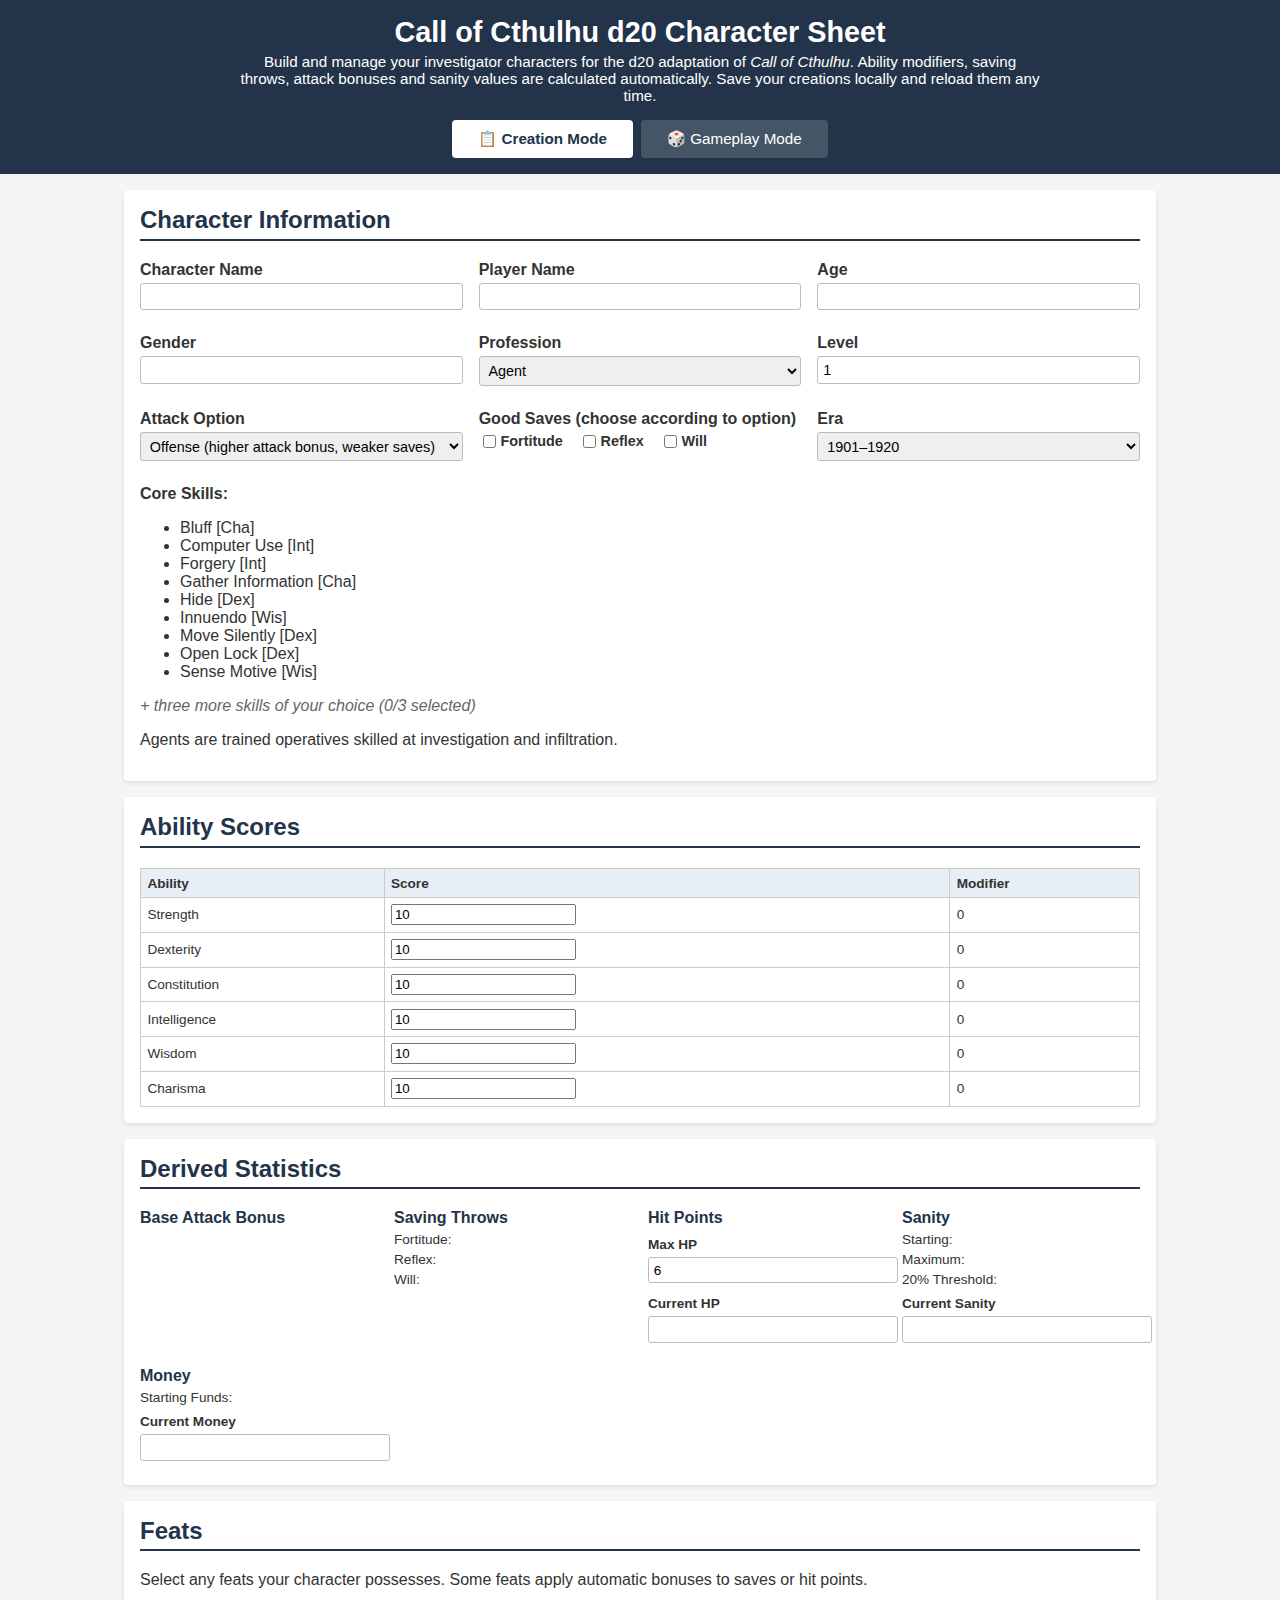
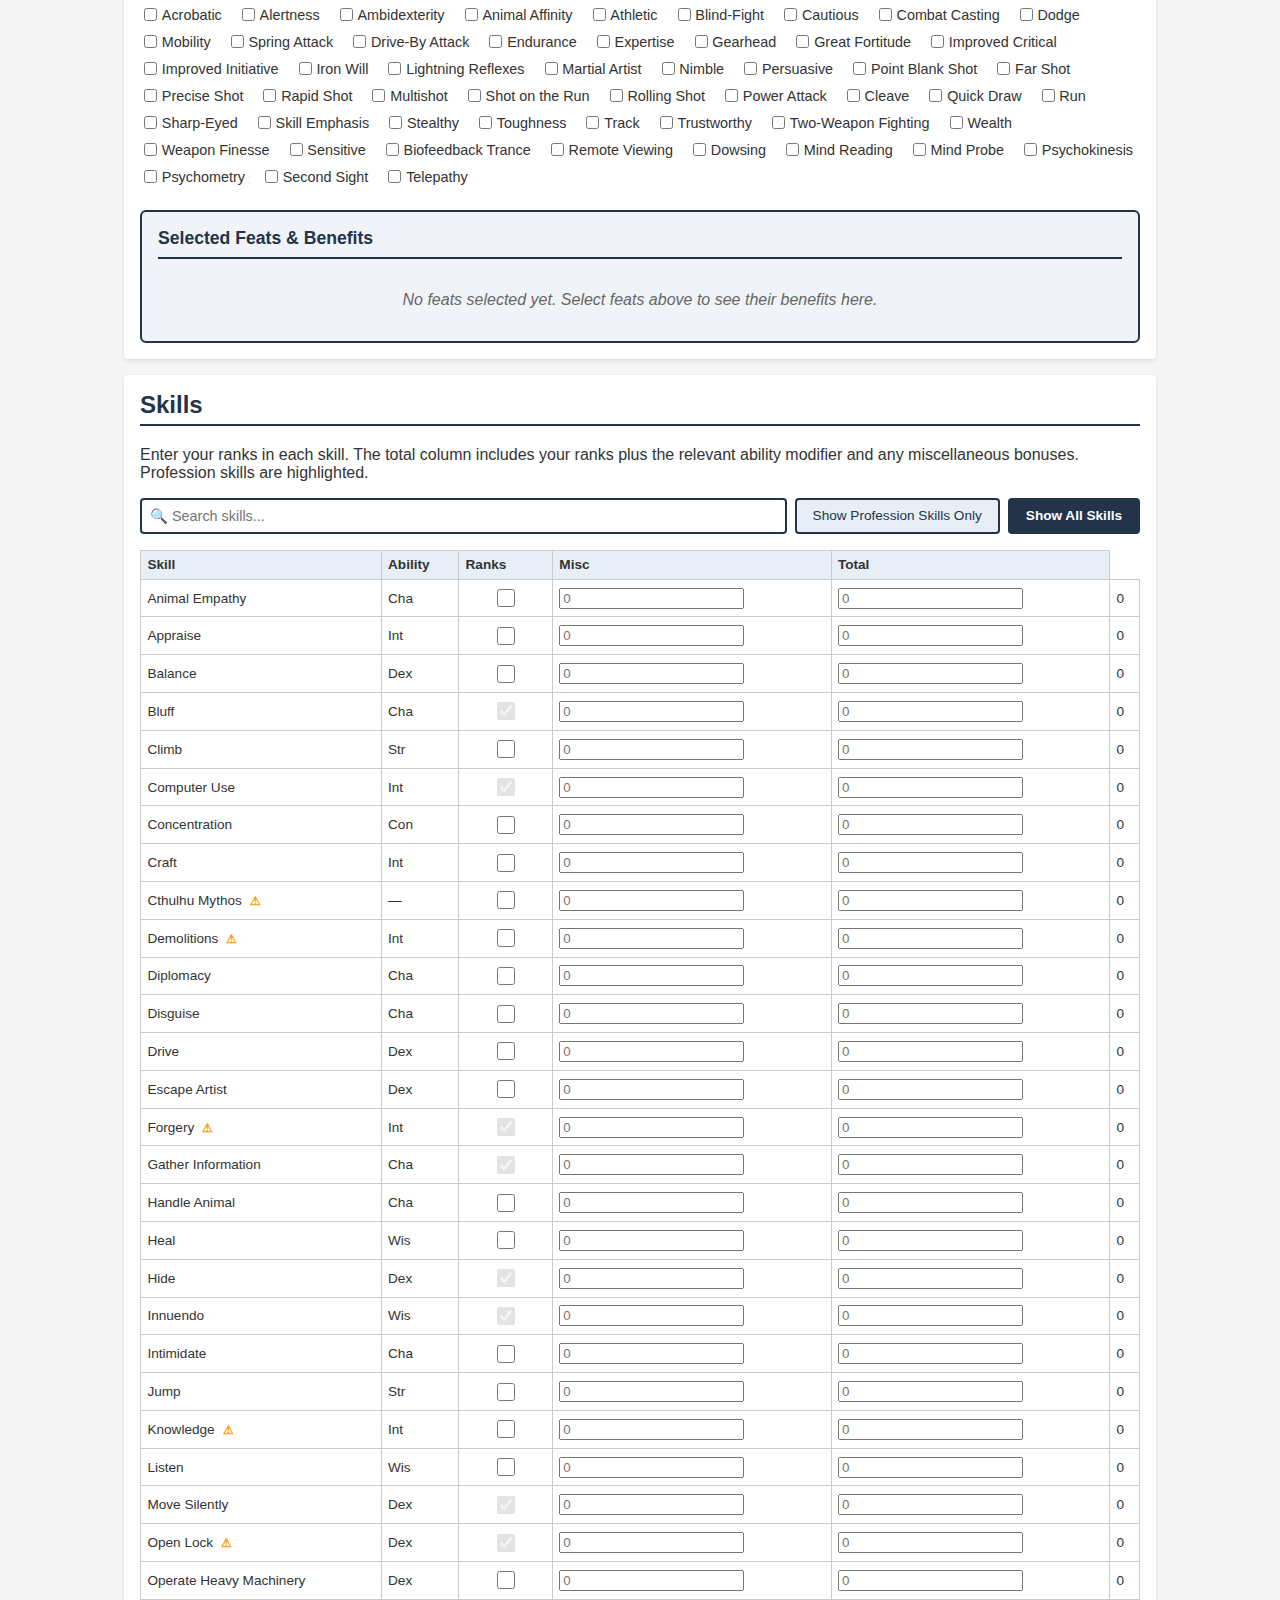
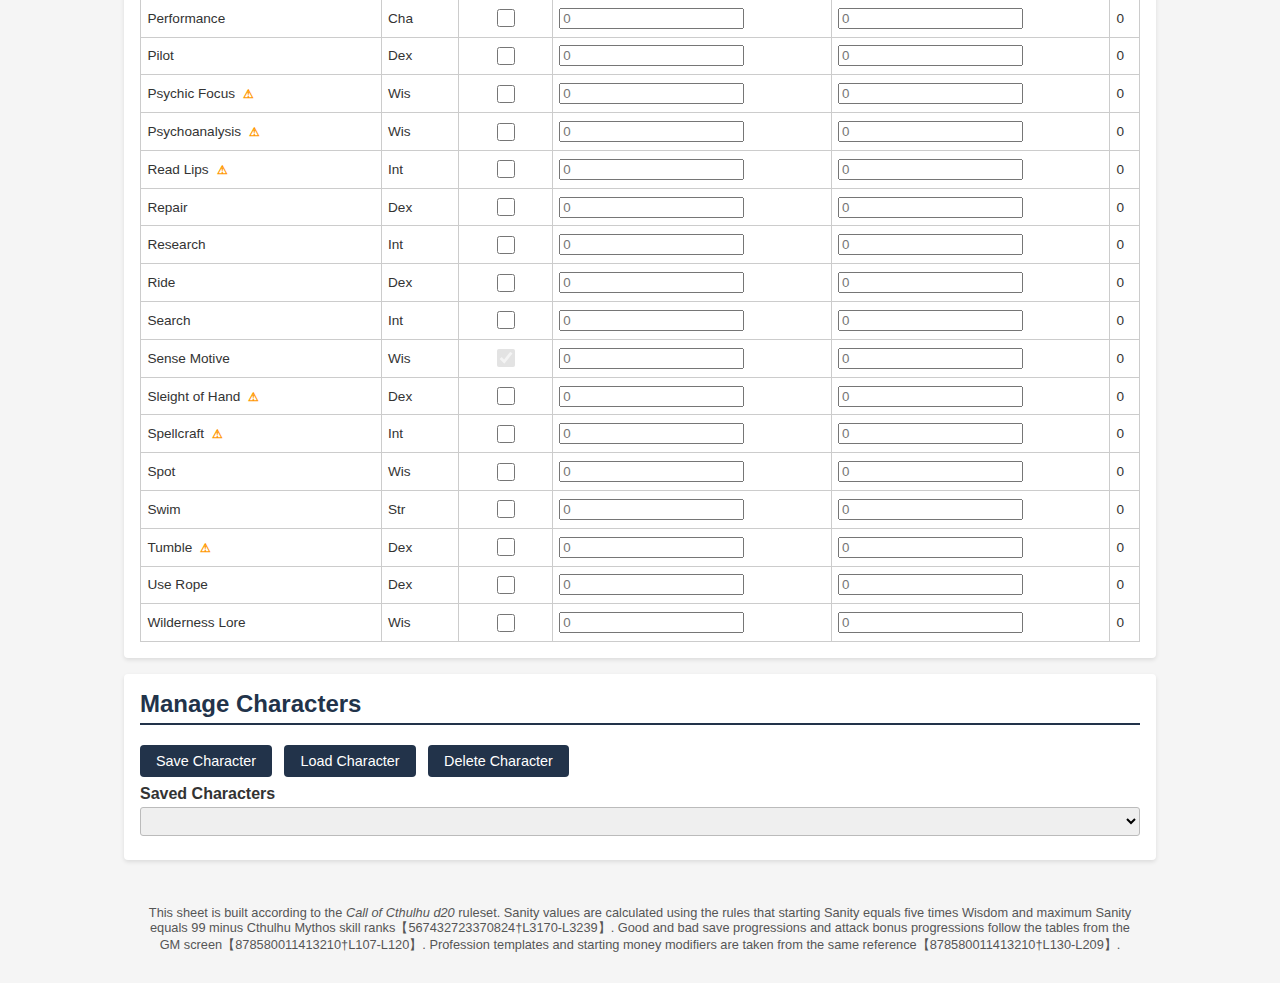
<file: index.html>
<!DOCTYPE html>
<html lang="en">
  <head>
    <meta charset="UTF-8" />
    <meta name="viewport" content="width=device-width, initial-scale=1.0" />
    <title>Call of Cthulhu d20 Character Sheet</title>
    <!-- Link the stylesheet -->
    <link rel="stylesheet" href="style.css" />
  </head>
  <body>
    <header>
      <h1>Call of Cthulhu d20 Character Sheet</h1>
      <p class="subtitle">
        Build and manage your investigator characters for the d20 adaptation of
        <em>Call of Cthulhu</em>. Ability modifiers, saving throws, attack
        bonuses and sanity values are calculated automatically. Save your
        creations locally and reload them any time.
      </p>
      <div class="mode-toggle">
        <button id="creationModeBtn" class="mode-btn active">📋 Creation Mode</button>
        <button id="gameplayModeBtn" class="mode-btn">🎲 Gameplay Mode</button>
      </div>
    </header>

    <!-- Game Session Panel (Gameplay Mode Only) -->
    <section class="section gameplay-only" id="game-session-panel">
      <h2>🎲 Game Session</h2>
      <div class="session-grid">
        <div class="vitals-group">
          <h3>Hit Points</h3>
          <div class="vital-display">
            <div class="vital-numbers">
              <span class="vital-current" id="displayCurrentHP">0</span>
              <span class="vital-separator">/</span>
              <span class="vital-max" id="displayMaxHP">0</span>
            </div>
            <div class="vital-bar-container">
              <div class="vital-bar" id="hpBar"></div>
            </div>
            <div class="vital-percentage" id="hpPercentage">100%</div>
          </div>
          <div class="quick-modify">
            <label>Take Damage:</label>
            <input type="number" id="damageAmount" min="0" value="0" />
            <button id="applyDamageBtn" class="quick-btn">Apply</button>
            <button id="healBtn" class="quick-btn heal">Heal</button>
          </div>
        </div>

        <div class="vitals-group">
          <h3>Sanity</h3>
          <div class="vital-display">
            <div class="vital-numbers">
              <span class="vital-current" id="displayCurrentSanity">0</span>
              <span class="vital-separator">/</span>
              <span class="vital-max" id="displayMaxSanity">0</span>
            </div>
            <div class="vital-bar-container">
              <div class="vital-bar sanity" id="sanityBar"></div>
            </div>
            <div class="vital-percentage" id="sanityPercentage">100%</div>
          </div>
          <div class="sanity-threshold" id="sanityThresholdDisplay">
            20% Threshold: <span id="displaySanity20">0</span>
          </div>
          <div class="quick-modify">
            <label>Sanity Loss:</label>
            <input type="number" id="sanityLossAmount" min="0" value="0" />
            <button id="applySanityLossBtn" class="quick-btn">Apply</button>
            <button id="restoreSanityBtn" class="quick-btn heal">Restore</button>
          </div>
        </div>

        <div class="combat-stats-group">
          <h3>Combat Stats</h3>
          <div class="stat-line">
            <span class="stat-label">Base Attack:</span>
            <span class="stat-value" id="displayBaseAttack">+0</span>
          </div>
          <div class="stat-line">
            <span class="stat-label">Attack (Melee):</span>
            <span class="stat-value" id="displayMeleeAttack">+0</span>
            <span class="stat-detail">(BAB + STR)</span>
          </div>
          <div class="stat-line">
            <span class="stat-label">Attack (Ranged):</span>
            <span class="stat-value" id="displayRangedAttack">+0</span>
            <span class="stat-detail">(BAB + DEX)</span>
          </div>
          <div class="saves-display">
            <div class="save-item">
              <span class="save-label">Fort:</span>
              <span class="save-value" id="displayFortSave">+0</span>
            </div>
            <div class="save-item">
              <span class="save-label">Ref:</span>
              <span class="save-value" id="displayRefSave">+0</span>
            </div>
            <div class="save-item">
              <span class="save-label">Will:</span>
              <span class="save-value" id="displayWillSave">+0</span>
            </div>
          </div>
        </div>
      </div>

      <!-- Session Notes -->
      <div class="session-notes">
        <h3>Session Notes</h3>
        <textarea id="sessionNotes" placeholder="Track clues, NPCs, important events..."></textarea>
      </div>
    </section>

    <!-- Character Info -->
    <section class="section" id="character-info">
      <h2>Character Information</h2>
      <div class="grid two-col">
        <div class="form-group">
          <label for="charName">Character Name</label>
          <input type="text" id="charName" />
        </div>
        <div class="form-group">
          <label for="playerName">Player Name</label>
          <input type="text" id="playerName" />
        </div>
        <div class="form-group">
          <label for="age">Age</label>
          <input type="number" id="age" min="0" />
        </div>
        <div class="form-group">
          <label for="gender">Gender</label>
          <input type="text" id="gender" />
        </div>
        <div class="form-group">
          <label for="profession">Profession</label>
          <select id="profession"></select>
        </div>
        <div class="form-group">
          <label for="level">Level</label>
          <input type="number" id="level" min="1" max="20" value="1" />
        </div>
        <div class="form-group">
          <label for="attackOption">Attack Option</label>
          <select id="attackOption">
            <option value="offense">Offense (higher attack bonus, weaker saves)</option>
            <option value="defense">Defense (stronger saves, lower attack bonus)</option>
          </select>
        </div>
        <div class="form-group" id="goodSavesContainer">
          <label>Good Saves (choose according to option)</label>
          <div class="checkbox-group">
            <label><input type="checkbox" id="goodFort" /> Fortitude</label>
            <label><input type="checkbox" id="goodRef" /> Reflex</label>
            <label><input type="checkbox" id="goodWill" /> Will</label>
          </div>
        </div>
        <div class="form-group">
          <label for="era">Era</label>
          <select id="era">
            <option value="1901-1920">1901–1920</option>
            <option value="1921-1940">1921–1940</option>
            <option value="1941-1960">1941–1960</option>
            <option value="1961-1980">1961–1980</option>
            <option value="1981+">1981+</option>
          </select>
        </div>
      </div>
      <!-- Profession description placeholder -->
      <div id="profession-info" class="profession-info"></div>
    </section>

    <!-- Abilities -->
    <section class="section" id="abilities-section">
      <h2>Ability Scores</h2>
      <table class="abilities-table">
        <thead>
          <tr>
            <th>Ability</th>
            <th>Score</th>
            <th>Modifier</th>
          </tr>
        </thead>
        <tbody id="abilitiesBody">
          <!-- Will be populated via script -->
        </tbody>
      </table>
    </section>

    <!-- Derived Statistics -->
    <section class="section" id="derived-section">
      <h2>Derived Statistics</h2>
      <div class="grid three-col">
        <div class="derived-group">
          <h3>Base Attack Bonus</h3>
          <p id="baseAttack"></p>
        </div>
        <div class="derived-group">
          <h3>Saving Throws</h3>
          <p>Fortitude: <span id="fortSave"></span></p>
          <p>Reflex: <span id="refSave"></span></p>
          <p>Will: <span id="willSave"></span></p>
        </div>
        <div class="derived-group">
          <h3>Hit Points</h3>
          <div class="form-group small">
            <label for="hitPoints">Max HP</label>
            <input type="number" id="hitPoints" min="0" value="6" />
          </div>
          <div class="form-group small">
            <label for="currentHP">Current HP</label>
            <input type="number" id="currentHP" min="0" />
          </div>
          <p class="hp-bonus" id="hpBonusNote"></p>
        </div>
        <div class="derived-group">
          <h3>Sanity</h3>
          <p>Starting: <span id="sanityStarting"></span></p>
          <p>Maximum: <span id="sanityMax"></span></p>
          <p>20% Threshold: <span id="sanity20"></span></p>
          <div class="form-group small">
            <label for="currentSanity">Current Sanity</label>
            <input type="number" id="currentSanity" min="0" />
          </div>
        </div>
        <div class="derived-group">
          <h3>Money</h3>
          <p>Starting Funds: <span id="startingMoney"></span></p>
          <div class="form-group small">
            <label for="currentMoney">Current Money</label>
            <input type="number" id="currentMoney" min="0" />
          </div>
        </div>
      </div>
    </section>

    <!-- Feats -->
    <section class="section" id="feats-section">
      <h2>Feats</h2>
      <p>Select any feats your character possesses. Some feats apply
        automatic bonuses to saves or hit points.</p>
      <div class="checkbox-group" id="featsContainer">
        <!-- Feat checkboxes populated by script -->
      </div>

      <!-- Selected Feats Summary -->
      <div id="selectedFeatsSummary" class="selected-feats-summary">
        <h3>Selected Feats & Benefits</h3>
        <div id="selectedFeatsList" class="selected-feats-list">
          <p class="no-feats-message">No feats selected yet. Select feats above to see their benefits here.</p>
        </div>
      </div>
    </section>

    <!-- Skills -->
    <section class="section" id="skills-section">
      <h2>Skills</h2>
      <p>Enter your ranks in each skill. The total column includes your
        ranks plus the relevant ability modifier and any miscellaneous
        bonuses. Profession skills are highlighted.</p>
      <div class="skills-controls">
        <input type="text" id="skillSearch" placeholder="🔍 Search skills..." />
        <button id="showProfessionSkillsBtn" class="filter-btn">Show Profession Skills Only</button>
        <button id="showAllSkillsBtn" class="filter-btn active">Show All Skills</button>
      </div>
      <table class="skills-table">
        <thead>
          <tr>
            <th>Skill</th>
            <th>Ability</th>
            <th>Ranks</th>
            <th>Misc</th>
            <th>Total</th>
          </tr>
        </thead>
        <tbody id="skillsBody">
          <!-- Populated via script -->
        </tbody>
      </table>
    </section>

    <!-- Save/Load Buttons -->
    <section class="section" id="storage-section">
      <h2>Manage Characters</h2>
      <div class="button-group">
        <button id="saveButton">Save Character</button>
        <button id="loadButton">Load Character</button>
        <button id="deleteButton">Delete Character</button>
      </div>
      <div class="form-group">
        <label for="characterSelect">Saved Characters</label>
        <select id="characterSelect"></select>
      </div>
    </section>

    <footer>
      <p>
        This sheet is built according to the
        <em>Call of Cthulhu d20</em> ruleset. Sanity values are calculated
        using the rules that starting Sanity equals five times Wisdom and
        maximum Sanity equals 99 minus Cthulhu Mythos skill ranks【567432723370824†L3170-L3239】.
        Good and bad save progressions and attack bonus progressions follow
        the tables from the GM screen【878580011413210†L107-L120】. Profession
        templates and starting money modifiers are taken from the same
        reference【878580011413210†L130-L209】.
      </p>
    </footer>

    <!-- Link the script -->
    <script src="script.js"></script>
  </body>
</html>
</file>
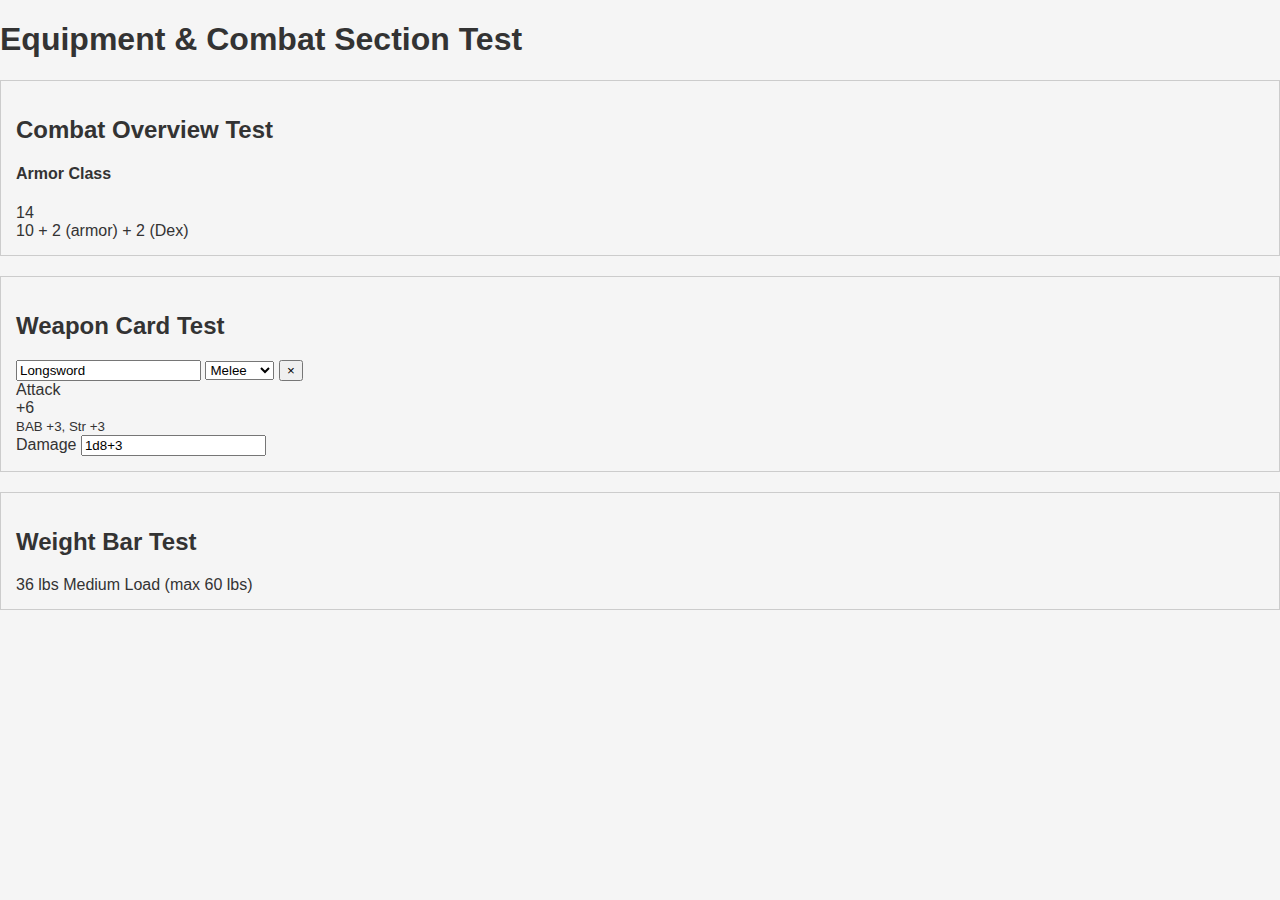
<file: equipment_test.html>
<!DOCTYPE html>
<html lang="en">
<head>
    <meta charset="UTF-8">
    <meta name="viewport" content="width=device-width, initial-scale=1.0">
    <title>Equipment Test</title>
    <style>
        body { font-family: Arial, sans-serif; margin: 20px; }
        .test-section { margin-bottom: 20px; padding: 15px; border: 1px solid #ccc; }
    </style>
</head>
<body>
    <h1>Equipment & Combat Section Test</h1>
    
    <div class="test-section">
        <h2>Combat Overview Test</h2>
        <div class="combat-stat-cards">
            <div class="stat-card">
                <h4>Armor Class</h4>
                <div class="big-number">14</div>
                <div class="calculation">10 + 2 (armor) + 2 (Dex)</div>
            </div>
        </div>
    </div>

    <div class="test-section">
        <h2>Weapon Card Test</h2>
        <div class="weapon-card">
            <div class="weapon-header">
                <input type="text" class="weapon-name" value="Longsword" />
                <select class="weapon-type">
                    <option value="melee" selected>Melee</option>
                    <option value="ranged">Ranged</option>
                </select>
                <button class="delete-weapon">×</button>
            </div>
            <div class="weapon-stats">
                <div class="stat-group">
                    <label>Attack</label>
                    <div class="big-stat">+6</div>
                    <small>BAB +3, Str +3</small>
                </div>
                <div class="stat-group">
                    <label>Damage</label>
                    <input type="text" value="1d8+3" />
                </div>
            </div>
        </div>
    </div>

    <div class="test-section">
        <h2>Weight Bar Test</h2>
        <div class="weight-bar-container">
            <div class="weight-bar">
                <div class="weight-progress" style="width: 60%;"></div>
            </div>
        </div>
        <div class="weight-summary">
            <span class="current-weight">36 lbs</span>
            <span class="weight-status medium">Medium Load</span>
            <span class="weight-limit">(max 60 lbs)</span>
        </div>
    </div>

    <link rel="stylesheet" href="style.css">
</body>
</html>
</file>
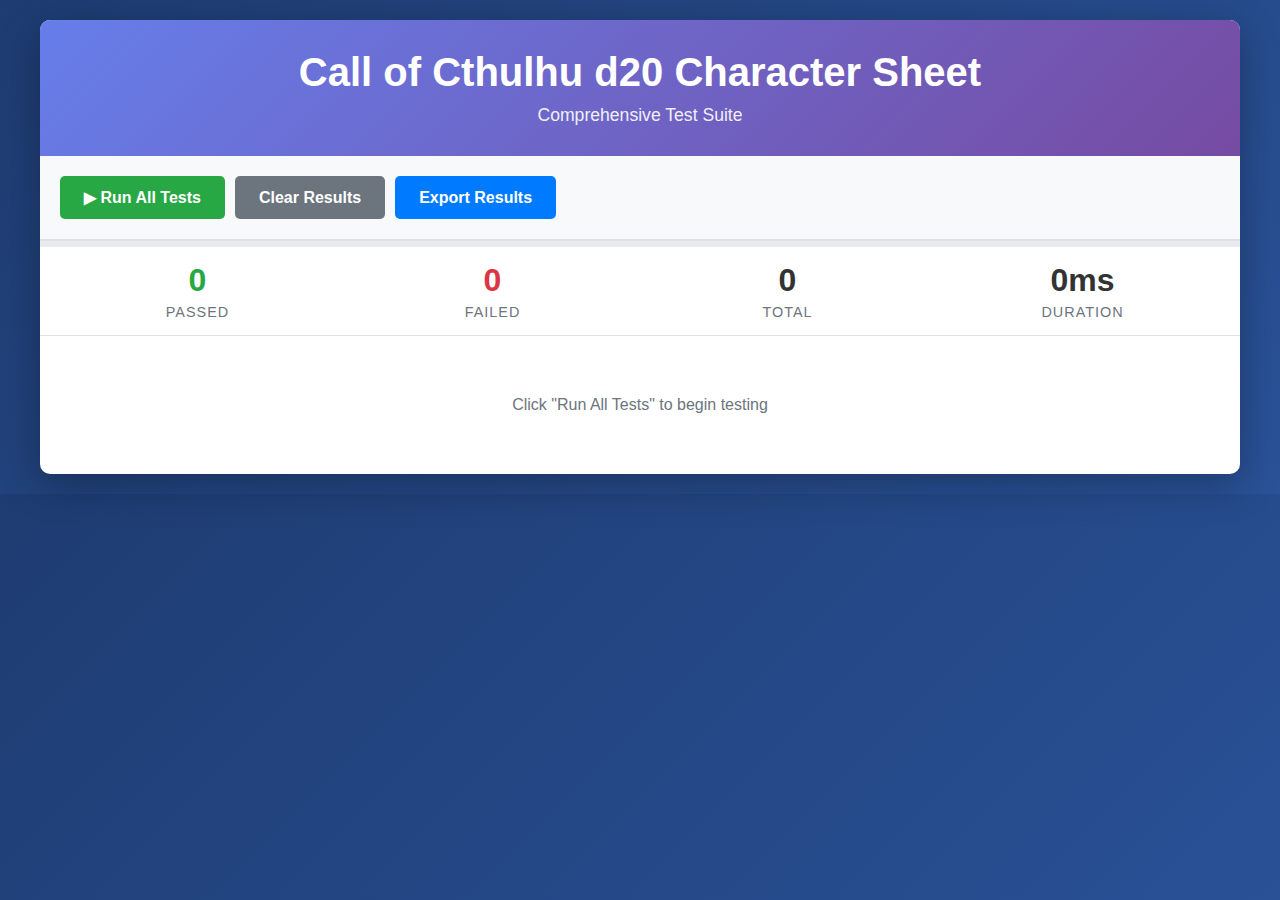
<file: test_suite.html>
<!DOCTYPE html>
<html lang="en">
<head>
  <meta charset="UTF-8">
  <meta name="viewport" content="width=device-width, initial-scale=1.0">
  <title>CoC d20 Character Sheet - Test Suite</title>
  <style>
    * {
      margin: 0;
      padding: 0;
      box-sizing: border-box;
    }
    body {
      font-family: 'Segoe UI', Tahoma, Geneva, Verdana, sans-serif;
      background: linear-gradient(135deg, #1e3c72 0%, #2a5298 100%);
      padding: 20px;
      color: #333;
    }
    .container {
      max-width: 1200px;
      margin: 0 auto;
      background: white;
      border-radius: 10px;
      box-shadow: 0 10px 40px rgba(0,0,0,0.3);
      overflow: hidden;
    }
    header {
      background: linear-gradient(135deg, #667eea 0%, #764ba2 100%);
      color: white;
      padding: 30px;
      text-align: center;
    }
    h1 {
      font-size: 2.5em;
      margin-bottom: 10px;
    }
    .subtitle {
      font-size: 1.1em;
      opacity: 0.9;
    }
    .controls {
      padding: 20px;
      background: #f8f9fa;
      border-bottom: 2px solid #dee2e6;
      display: flex;
      gap: 10px;
      flex-wrap: wrap;
    }
    button {
      padding: 12px 24px;
      font-size: 1em;
      border: none;
      border-radius: 5px;
      cursor: pointer;
      transition: all 0.3s ease;
      font-weight: 600;
    }
    .run-all {
      background: #28a745;
      color: white;
    }
    .run-all:hover {
      background: #218838;
      transform: translateY(-2px);
      box-shadow: 0 4px 8px rgba(0,0,0,0.2);
    }
    .clear-btn {
      background: #6c757d;
      color: white;
    }
    .clear-btn:hover {
      background: #5a6268;
    }
    .export-btn {
      background: #007bff;
      color: white;
    }
    .export-btn:hover {
      background: #0056b3;
    }
    .stats {
      display: flex;
      gap: 20px;
      padding: 15px 20px;
      background: white;
      border-bottom: 1px solid #dee2e6;
    }
    .stat {
      text-align: center;
      flex: 1;
    }
    .stat-value {
      font-size: 2em;
      font-weight: bold;
      margin-bottom: 5px;
    }
    .stat-label {
      color: #6c757d;
      font-size: 0.9em;
      text-transform: uppercase;
      letter-spacing: 1px;
    }
    .passed { color: #28a745; }
    .failed { color: #dc3545; }
    .pending { color: #ffc107; }
    .results {
      padding: 20px;
    }
    .test-category {
      margin-bottom: 30px;
      border: 1px solid #dee2e6;
      border-radius: 8px;
      overflow: hidden;
    }
    .category-header {
      background: #f8f9fa;
      padding: 15px 20px;
      font-weight: bold;
      font-size: 1.2em;
      color: #495057;
      cursor: pointer;
      user-select: none;
      display: flex;
      justify-content: space-between;
      align-items: center;
    }
    .category-header:hover {
      background: #e9ecef;
    }
    .category-body {
      padding: 15px;
    }
    .test-case {
      padding: 15px;
      margin-bottom: 10px;
      border-left: 4px solid #dee2e6;
      background: #f8f9fa;
      border-radius: 4px;
      transition: all 0.3s ease;
    }
    .test-case.passed {
      border-left-color: #28a745;
      background: #d4edda;
    }
    .test-case.failed {
      border-left-color: #dc3545;
      background: #f8d7da;
    }
    .test-case.running {
      border-left-color: #007bff;
      background: #cfe2ff;
      animation: pulse 1s infinite;
    }
    @keyframes pulse {
      0%, 100% { opacity: 1; }
      50% { opacity: 0.7; }
    }
    .test-name {
      font-weight: bold;
      margin-bottom: 8px;
      display: flex;
      align-items: center;
      gap: 10px;
    }
    .test-status {
      font-size: 1.2em;
    }
    .test-description {
      color: #6c757d;
      font-size: 0.9em;
      margin-bottom: 8px;
    }
    .test-details {
      font-size: 0.85em;
      color: #495057;
      margin-top: 10px;
      padding: 10px;
      background: white;
      border-radius: 4px;
    }
    .test-error {
      color: #dc3545;
      font-family: 'Courier New', monospace;
      font-size: 0.85em;
      margin-top: 10px;
      padding: 10px;
      background: #fff5f5;
      border: 1px solid #dc3545;
      border-radius: 4px;
      white-space: pre-wrap;
    }
    .collapse-icon {
      transition: transform 0.3s ease;
    }
    .collapsed .collapse-icon {
      transform: rotate(-90deg);
    }
    .progress-bar {
      height: 6px;
      background: #e9ecef;
      position: relative;
      overflow: hidden;
    }
    .progress-fill {
      height: 100%;
      background: linear-gradient(90deg, #28a745, #20c997);
      transition: width 0.3s ease;
    }
  </style>
</head>
<body>
  <div class="container">
    <header>
      <h1>Call of Cthulhu d20 Character Sheet</h1>
      <p class="subtitle">Comprehensive Test Suite</p>
    </header>

    <div class="controls">
      <button class="run-all" onclick="runAllTests()">▶ Run All Tests</button>
      <button class="clear-btn" onclick="clearResults()">Clear Results</button>
      <button class="export-btn" onclick="exportResults()">Export Results</button>
    </div>

    <div class="progress-bar">
      <div class="progress-fill" id="progressFill" style="width: 0%"></div>
    </div>

    <div class="stats">
      <div class="stat">
        <div class="stat-value passed" id="passedCount">0</div>
        <div class="stat-label">Passed</div>
      </div>
      <div class="stat">
        <div class="stat-value failed" id="failedCount">0</div>
        <div class="stat-label">Failed</div>
      </div>
      <div class="stat">
        <div class="stat-value" id="totalCount">0</div>
        <div class="stat-label">Total</div>
      </div>
      <div class="stat">
        <div class="stat-value" id="duration">0ms</div>
        <div class="stat-label">Duration</div>
      </div>
    </div>

    <div class="results" id="results">
      <p style="text-align: center; color: #6c757d; padding: 40px;">
        Click "Run All Tests" to begin testing
      </p>
    </div>
  </div>

  <script>
    // Test framework
    const testResults = [];
    let startTime;

    class TestSuite {
      constructor(name) {
        this.name = name;
        this.tests = [];
      }

      addTest(name, description, testFn) {
        this.tests.push({ name, description, testFn });
      }
    }

    function assert(condition, message) {
      if (!condition) {
        throw new Error(message || 'Assertion failed');
      }
    }

    function assertEqual(actual, expected, message) {
      if (actual !== expected) {
        throw new Error(message || `Expected ${expected}, but got ${actual}`);
      }
    }

    function assertApprox(actual, expected, tolerance, message) {
      if (Math.abs(actual - expected) > tolerance) {
        throw new Error(message || `Expected ~${expected}, but got ${actual}`);
      }
    }

    // Create test iframe to load the actual application
    let testFrame;
    let testDoc;
    let testWindow;

    function setupTestEnvironment() {
      if (testFrame) {
        document.body.removeChild(testFrame);
      }
      testFrame = document.createElement('iframe');
      testFrame.style.display = 'none';
      testFrame.style.width = '1200px';
      testFrame.style.height = '800px';
      document.body.appendChild(testFrame);

      return new Promise((resolve, reject) => {
        const timeout = setTimeout(() => {
          reject(new Error('Timeout loading index.html'));
        }, 10000);

        testFrame.onload = () => {
          clearTimeout(timeout);
          testDoc = testFrame.contentDocument;
          testWindow = testFrame.contentWindow;

          // Wait a bit for scripts to initialize
          setTimeout(() => {
            if (!testDoc || !testDoc.body) {
              reject(new Error('Failed to load document'));
            } else {
              resolve();
            }
          }, 500);
        };

        testFrame.onerror = (error) => {
          clearTimeout(timeout);
          reject(new Error('Failed to load index.html: ' + error));
        };

        testFrame.src = 'index.html';
      });
    }

    // Wait for element to be available
    function waitForElement(selector, timeout = 5000) {
      return new Promise((resolve, reject) => {
        const startTime = Date.now();
        const check = () => {
          const el = testDoc.querySelector(selector);
          if (el) {
            resolve(el);
          } else if (Date.now() - startTime > timeout) {
            reject(new Error(`Timeout waiting for element: ${selector}`));
          } else {
            setTimeout(check, 50);
          }
        };
        check();
      });
    }

    // Helper to set input value
    function setInput(selector, value) {
      const el = testDoc.querySelector(selector);
      if (!el) throw new Error(`Element not found: ${selector}`);
      el.value = value;
      el.dispatchEvent(new Event('input', { bubbles: true }));
      el.dispatchEvent(new Event('change', { bubbles: true }));
    }

    // Helper to get text content
    function getText(selector) {
      const el = testDoc.querySelector(selector);
      if (!el) throw new Error(`Element not found: ${selector}`);
      return el.textContent.trim();
    }

    // Helper to click element
    function click(selector) {
      const el = testDoc.querySelector(selector);
      if (!el) throw new Error(`Element not found: ${selector}`);
      el.click();
    }

    // Define test suites
    const suites = [];

    // ==================== ABILITY SCORES ====================
    const abilitySuite = new TestSuite('Ability Scores & Modifiers');

    abilitySuite.addTest(
      'Ability Modifier Calculation',
      'Verify that ability modifiers are calculated correctly using (score - 10) / 2',
      async () => {
        await waitForElement('#abilitiesBody');

        // Test STR modifier
        setInput('[data-ability="Str"]', '15');
        await new Promise(resolve => setTimeout(resolve, 100));
        const strMod = getText('[data-ability="Str"].ability-mod');
        assertEqual(strMod, '+2', 'STR 15 should give +2 modifier');

        // Test low ability
        setInput('[data-ability="Dex"]', '8');
        await new Promise(resolve => setTimeout(resolve, 100));
        const dexMod = getText('[data-ability="Dex"].ability-mod');
        assertEqual(dexMod, '-1', 'DEX 8 should give -1 modifier');
      }
    );

    abilitySuite.addTest(
      'All Six Abilities Present',
      'Ensure all six ability scores (STR, DEX, CON, INT, WIS, CHA) are rendered',
      async () => {
        await waitForElement('#abilitiesBody');
        const abilities = ['Str', 'Dex', 'Con', 'Int', 'Wis', 'Cha'];
        for (const ability of abilities) {
          const input = testDoc.querySelector(`[data-ability="${ability}"]`);
          assert(input, `${ability} input should exist`);
        }
      }
    );

    suites.push(abilitySuite);

    // ==================== SAVING THROWS ====================
    const savesSuite = new TestSuite('Saving Throws');

    savesSuite.addTest(
      'Good vs Bad Save Progression',
      'Verify that good saves progress as 2 + level/2, bad saves as level/3',
      async () => {
        await waitForElement('#level');
        setInput('#level', '3');

        // Set offense (1 good save)
        setInput('#attackOption', 'offense');

        // Make Fort good
        const goodFort = testDoc.querySelector('#goodFort');
        if (!goodFort.checked) goodFort.click();

        await new Promise(resolve => setTimeout(resolve, 200));

        const fortSave = getText('#fortSave');
        // Good save at level 3: 2 + floor(3/2) = 2 + 1 = 3
        assert(fortSave.includes('+3') || fortSave.includes('3'), 'Fort save should be +3 at level 3 (good)');
      }
    );

    savesSuite.addTest(
      'Attack Option Constrains Good Saves',
      'Verify that offense allows 1 good save, defense allows 2',
      async () => {
        await waitForElement('#attackOption');
        setInput('#attackOption', 'offense');
        await new Promise(resolve => setTimeout(resolve, 100));

        // Try to check all three saves
        const saves = ['goodFort', 'goodRef', 'goodWill'];
        for (const saveId of saves) {
          const cb = testDoc.querySelector(`#${saveId}`);
          if (!cb.checked) cb.click();
        }

        await new Promise(resolve => setTimeout(resolve, 100));

        // Count checked saves
        const checkedCount = saves.filter(id => testDoc.querySelector(`#${id}`).checked).length;
        assertEqual(checkedCount, 1, 'Offense should only allow 1 good save');
      }
    );

    suites.push(savesSuite);

    // ==================== BASE ATTACK BONUS ====================
    const babSuite = new TestSuite('Base Attack Bonus');

    babSuite.addTest(
      'Offense Attack Progression',
      'Verify that offense option grants full BAB (equal to level)',
      async () => {
        await waitForElement('#level');
        setInput('#level', '5');
        setInput('#attackOption', 'offense');
        await new Promise(resolve => setTimeout(resolve, 200));

        const bab = getText('#baseAttack');
        assert(bab.includes('+5'), 'Offense BAB should be +5 at level 5');
      }
    );

    babSuite.addTest(
      'Defense Attack Progression',
      'Verify that defense option grants half BAB (level / 2)',
      async () => {
        await waitForElement('#level');
        setInput('#level', '6');
        setInput('#attackOption', 'defense');
        await new Promise(resolve => setTimeout(resolve, 200));

        const bab = getText('#baseAttack');
        assert(bab.includes('+3'), 'Defense BAB should be +3 at level 6');
      }
    );

    suites.push(babSuite);

    // ==================== SANITY SYSTEM ====================
    const sanitySuite = new TestSuite('Sanity System');

    sanitySuite.addTest(
      'Starting Sanity = WIS × 5',
      'Verify starting sanity equals Wisdom score multiplied by 5',
      async () => {
        await waitForElement('[data-ability="Wis"]');
        setInput('[data-ability="Wis"]', '14');
        await new Promise(resolve => setTimeout(resolve, 200));

        const startingSan = getText('#sanityStarting');
        assertEqual(startingSan, '70', 'Starting sanity should be 70 (14 × 5)');
      }
    );

    sanitySuite.addTest(
      'Maximum Sanity = 99 - Cthulhu Mythos Ranks',
      'Verify max sanity decreases with Cthulhu Mythos skill',
      async () => {
        await waitForElement('#skillsBody');

        // Set high level to avoid skill point limits
        setInput('#level', '5');
        setInput('[data-ability="Int"]', '14'); // +2 Int for more skill points
        await new Promise(resolve => setTimeout(resolve, 200));

        // Find Cthulhu Mythos skill row
        const rows = Array.from(testDoc.querySelectorAll('#skillsBody tr'));
        const mythosRow = rows.find(row => {
          const nameCell = row.querySelector('.skill-name');
          return nameCell && nameCell.textContent.includes('Cthulhu Mythos');
        });
        assert(mythosRow, 'Cthulhu Mythos skill should exist');

        const ranksInput = mythosRow.querySelector('.skill-ranks');
        assert(ranksInput, 'Cthulhu Mythos ranks input should exist');

        // Mark as core skill to reduce cost
        const coreCheckbox = mythosRow.querySelector('.skill-core-checkbox');
        if (coreCheckbox && !coreCheckbox.disabled) {
          coreCheckbox.checked = true;
          coreCheckbox.dispatchEvent(new Event('change', { bubbles: true }));
          await new Promise(resolve => setTimeout(resolve, 100));
        }

        ranksInput.value = '3';
        ranksInput.dispatchEvent(new Event('input', { bubbles: true }));
        ranksInput.dispatchEvent(new Event('change', { bubbles: true }));

        // Wait for validation to complete
        await new Promise(resolve => setTimeout(resolve, 300));

        // Verify the value stuck (wasn't reset by validation)
        const actualValue = ranksInput.value;
        assert(actualValue === '3', `Ranks input should be 3, got ${actualValue} (validation may have blocked it)`);

        // Manually trigger update functions
        if (testWindow.updateSkillsTotals) testWindow.updateSkillsTotals();
        if (testWindow.updateSanity) testWindow.updateSanity();
        if (testWindow.updateDerivedStats) testWindow.updateDerivedStats();

        await new Promise(resolve => setTimeout(resolve, 500));

        const maxSan = getText('#sanityMax');
        assertEqual(maxSan, '96', `Max sanity should be 96 (99 - 3), got ${maxSan}`);
      }
    );

    suites.push(sanitySuite);

    // ==================== SKILLS SYSTEM ====================
    const skillsSuite = new TestSuite('Skills System');

    skillsSuite.addTest(
      'Skill Total = Ranks + Ability Mod + Misc',
      'Verify skill totals are calculated correctly',
      async () => {
        await waitForElement('#skillsBody');

        // Set DEX to 16 (modifier +3)
        setInput('[data-ability="Dex"]', '16');
        await new Promise(resolve => setTimeout(resolve, 100));

        // Find a DEX-based skill (e.g., Hide)
        const rows = Array.from(testDoc.querySelectorAll('#skillsBody tr'));
        const hideRow = rows.find(row => row.textContent.includes('Hide'));

        if (hideRow) {
          const ranksInput = hideRow.querySelector('.skill-ranks');
          const miscInput = hideRow.querySelector('.skill-misc');
          const totalCell = hideRow.querySelector('.skill-total');

          ranksInput.value = '5';
          miscInput.value = '2';
          ranksInput.dispatchEvent(new Event('input', { bubbles: true }));
          ranksInput.dispatchEvent(new Event('change', { bubbles: true }));
          miscInput.dispatchEvent(new Event('input', { bubbles: true }));
          miscInput.dispatchEvent(new Event('change', { bubbles: true }));

          // Manually trigger update functions
          if (testWindow.updateSkillsTotals) testWindow.updateSkillsTotals();

          await new Promise(resolve => setTimeout(resolve, 500));

          const total = totalCell.textContent.trim().replace(/^\+/, ''); // Remove leading +
          // 5 ranks + 3 (DEX) + 2 misc = 10
          assertEqual(total, '10', `Hide total should be 10 (5 + 3 + 2), got ${total}`);
        }
      }
    );

    skillsSuite.addTest(
      'Profession Core Skills Highlighted',
      'Verify that profession core skills receive special styling',
      async () => {
        await waitForElement('#profession');

        // Select a profession (e.g., index 0)
        setInput('#profession', '0');
        await new Promise(resolve => setTimeout(resolve, 200));

        // Check if any skills have profession-skill class
        const profSkills = testDoc.querySelectorAll('.profession-skill');
        assert(profSkills.length > 0, 'Profession should have highlighted core skills');
      }
    );

    suites.push(skillsSuite);

    // ==================== FEATS SYSTEM ====================
    const featsSuite = new TestSuite('Feats System');

    featsSuite.addTest(
      'Feat Bonuses Applied to Saves',
      'Verify Great Fortitude grants +2 to Fortitude save',
      async () => {
        await waitForElement('#featsContainer');
        setInput('#level', '1');
        setInput('#attackOption', 'offense');

        // Uncheck all good saves first
        ['goodFort', 'goodRef', 'goodWill'].forEach(id => {
          const cb = testDoc.querySelector(`#${id}`);
          if (cb.checked) cb.click();
        });

        await new Promise(resolve => setTimeout(resolve, 100));

        // Get baseline Fort save
        const baselineSave = getText('#fortSave');

        // Find and check Great Fortitude feat
        const feats = Array.from(testDoc.querySelectorAll('#featsContainer input[type="checkbox"]'));
        const greatFort = feats.find(cb => {
          const label = cb.parentElement;
          return label && label.textContent.includes('Great Fortitude');
        });

        if (greatFort) {
          greatFort.click();
          await new Promise(resolve => setTimeout(resolve, 200));

          const newSave = getText('#fortSave');
          // Should increase by 2
          assert(newSave !== baselineSave, 'Great Fortitude should modify Fort save');
        }
      }
    );

    featsSuite.addTest(
      'Toughness Feat Grants +3 HP',
      'Verify Toughness feat adds 3 hit points',
      async () => {
        await waitForElement('#featsContainer');

        // Find Toughness feat
        const feats = Array.from(testDoc.querySelectorAll('#featsContainer input[type="checkbox"]'));
        const toughness = feats.find(cb => {
          const label = cb.parentElement;
          return label && label.textContent.includes('Toughness');
        });

        if (toughness && !toughness.checked) {
          toughness.click();
          await new Promise(resolve => setTimeout(resolve, 200));

          const hpNote = getText('#hpBonusNote');
          assert(hpNote.includes('+3'), 'HP bonus note should mention +3 from Toughness');
        }
      }
    );

    suites.push(featsSuite);

    // ==================== EQUIPMENT SYSTEM ====================
    const equipmentSuite = new TestSuite('Equipment & Combat');

    equipmentSuite.addTest(
      'Add and Remove Weapons',
      'Verify weapons can be added and removed from inventory',
      async () => {
        await waitForElement('#addWeaponBtn');

        const addBtn = testDoc.querySelector('#addWeaponBtn');
        const tbody = testDoc.querySelector('#weaponsBody');

        // Count actual weapon rows (not placeholder text)
        const initialRows = Array.from(tbody.querySelectorAll('tr')).filter(tr => {
          return tr.querySelector('.weapon-input') !== null;
        });
        const initialCount = initialRows.length;

        addBtn.click();
        await new Promise(resolve => setTimeout(resolve, 300));

        const newRows = Array.from(tbody.querySelectorAll('tr')).filter(tr => {
          return tr.querySelector('.weapon-input') !== null;
        });
        const newCount = newRows.length;

        assert(newCount === initialCount + 1, `Weapon should be added to table (was ${initialCount}, now ${newCount})`);
      }
    );

    equipmentSuite.addTest(
      'Armor Class Calculation',
      'Verify AC = 10 + armor + shield + DEX (capped)',
      async () => {
        await waitForElement('#armorBonus');

        // Set DEX to 16 (mod +3)
        setInput('[data-ability="Dex"]', '16');
        setInput('#armorBonus', '2');
        setInput('#shieldBonus', '1');

        await new Promise(resolve => setTimeout(resolve, 200));

        const ac = getText('#acValue');
        // 10 + 2 + 1 + 3 = 16
        assertEqual(ac, '16', 'AC should be 16');
      }
    );

    equipmentSuite.addTest(
      'Armor Max Dex Cap',
      'Verify that armor max dex bonus caps dexterity contribution to AC',
      async () => {
        await waitForElement('#armorBonus');

        // Set high DEX
        setInput('[data-ability="Dex"]', '18'); // +4 mod
        setInput('#armorBonus', '5');
        setInput('#shieldBonus', '0'); // No shield
        setInput('#armorMaxDex', '2'); // Cap at +2

        await new Promise(resolve => setTimeout(resolve, 500));

        const ac = getText('#acValue');
        // 10 + 5 + 0 + 2 (capped DEX) = 17
        assertEqual(ac, '17', `AC should be 17 with capped DEX (got ${ac})`);
      }
    );

    equipmentSuite.addTest(
      'Encumbrance Calculation',
      'Verify total weight includes weapons, equipment, and armor',
      async () => {
        await waitForElement('#addWeaponBtn');

        // Add weapon with weight
        click('#addWeaponBtn');
        await new Promise(resolve => setTimeout(resolve, 100));

        const weightInput = testDoc.querySelector('#weaponsBody input[data-field="weight"]');
        if (weightInput) {
          weightInput.value = '5';
          weightInput.dispatchEvent(new Event('change', { bubbles: true }));
          await new Promise(resolve => setTimeout(resolve, 200));

          const totalWeight = getText('#totalWeight');
          assert(parseFloat(totalWeight) >= 5, 'Total weight should include weapon');
        }
      }
    );

    equipmentSuite.addTest(
      'Initiative Equals DEX Modifier',
      'Verify initiative is set to dexterity modifier',
      async () => {
        await waitForElement('[data-ability="Dex"]');

        setInput('[data-ability="Dex"]', '14'); // +2 mod
        await new Promise(resolve => setTimeout(resolve, 200));

        const init = getText('#initValue');
        assertEqual(init, '+2', 'Initiative should equal DEX modifier');
      }
    );

    suites.push(equipmentSuite);

    // ==================== SAVE/LOAD SYSTEM ====================
    const storageSuite = new TestSuite('Save/Load System');

    storageSuite.addTest(
      'Save Character to LocalStorage',
      'Verify character can be saved with all data',
      async () => {
        await waitForElement('#charName');

        const testName = 'TestChar_' + Date.now();
        setInput('#charName', testName);
        setInput('[data-ability="Str"]', '17'); // Different from other tests
        setInput('#level', '3');

        await new Promise(resolve => setTimeout(resolve, 100));

        click('#saveButton');
        await new Promise(resolve => setTimeout(resolve, 500));

        // Check localStorage
        const stored = JSON.parse(testWindow.localStorage.getItem('cocd20_characters') || '{}');
        assert(stored[testName], 'Character should be saved in localStorage');
        assertEqual(stored[testName].abilities.Str, '17', 'STR should be saved');

        // Cleanup - reset STR back to 10
        setInput('[data-ability="Str"]', '10');
        delete stored[testName];
        testWindow.localStorage.setItem('cocd20_characters', JSON.stringify(stored));
      }
    );

    storageSuite.addTest(
      'Load Character from LocalStorage',
      'Verify character can be loaded and all fields populated',
      async () => {
        await waitForElement('#charName');

        // Clean up any leftover test characters first
        const preCleanup = JSON.parse(testWindow.localStorage.getItem('cocd20_characters') || '{}');
        Object.keys(preCleanup).forEach(key => {
          if (key.startsWith('EquipTest_') || key.startsWith('LoadTest_') || key.startsWith('TestChar_') || key.startsWith('SaveTest_')) {
            delete preCleanup[key];
          }
        });
        testWindow.localStorage.setItem('cocd20_characters', JSON.stringify(preCleanup));

        const testName = 'LoadTest_' + Date.now();

        // First, reset all abilities to 10 to ensure clean state
        const abilities = ['Str', 'Dex', 'Con', 'Int', 'Wis', 'Cha'];
        for (const ability of abilities) {
          setInput(`[data-ability="${ability}"]`, '10');
        }
        await new Promise(resolve => setTimeout(resolve, 200));

        // Manually save a character
        const testChar = {
          playerName: 'Test Player',
          level: '5',
          abilities: { Str: '18', Dex: '14', Con: '12', Int: '10', Wis: '13', Cha: '8' },
          skills: [],
          feats: [],
          attackOption: 'offense',
          goodSaves: { fort: true, ref: false, will: false },
          era: '1921-1940',
          hitPoints: '35',
          currentHP: '35',
          currentSanity: '65'
        };

        const stored = JSON.parse(testWindow.localStorage.getItem('cocd20_characters') || '{}');
        stored[testName] = testChar;
        testWindow.localStorage.setItem('cocd20_characters', JSON.stringify(stored));

        // Reload character list
        testWindow.populateSavedCharacters();
        await new Promise(resolve => setTimeout(resolve, 300));

        // Intercept alert from load
        const originalAlert = testWindow.alert;
        testWindow.alert = () => {};

        // Select and load
        setInput('#characterSelect', testName);
        click('#loadButton');
        await new Promise(resolve => setTimeout(resolve, 1000));

        // Restore alert
        testWindow.alert = originalAlert;

        // Verify loaded data
        const loadedName = testDoc.querySelector('#charName').value;
        const loadedStr = testDoc.querySelector('[data-ability="Str"]').value;

        assertEqual(loadedName, testName, `Character name should match (got ${loadedName})`);
        assertEqual(loadedStr, '18', `STR should be loaded correctly (got ${loadedStr})`);

        // Cleanup
        delete stored[testName];
        testWindow.localStorage.setItem('cocd20_characters', JSON.stringify(stored));
      }
    );

    storageSuite.addTest(
      'Equipment Persists in Save/Load',
      'Verify weapons and equipment are saved and loaded',
      async () => {
        await waitForElement('#charName');

        // Clean up any leftover test characters first
        const preCleanup = JSON.parse(testWindow.localStorage.getItem('cocd20_characters') || '{}');
        Object.keys(preCleanup).forEach(key => {
          if (key.startsWith('EquipTest_') || key.startsWith('LoadTest_') || key.startsWith('TestChar_') || key.startsWith('SaveTest_')) {
            delete preCleanup[key];
          }
        });
        testWindow.localStorage.setItem('cocd20_characters', JSON.stringify(preCleanup));

        const testName = 'EquipTest_' + Date.now();

        // Use setInput helper for character name
        setInput('#charName', testName);

        // Set a profession to avoid undefined error
        setInput('#profession', '0');

        await new Promise(resolve => setTimeout(resolve, 200));

        // Verify the name was actually set
        const nameInput = testDoc.querySelector('#charName');
        assert(nameInput.value === testName, `Character name should be set to ${testName}, got ${nameInput.value}`);

        // Add a weapon
        click('#addWeaponBtn');
        await new Promise(resolve => setTimeout(resolve, 300));

        const weaponName = testDoc.querySelector('#weaponsBody input[data-field="name"]');
        if (weaponName) {
          weaponName.value = 'Test Sword';
          weaponName.dispatchEvent(new Event('change', { bubbles: true }));
          await new Promise(resolve => setTimeout(resolve, 100));
        }

        // Verify weapon is in the global array
        assert(testWindow.weapons && testWindow.weapons.length > 0, `Weapon should be in weapons array before save (got ${testWindow.weapons ? testWindow.weapons.length : 'undefined'})`);

        // Intercept alert to avoid blocking
        const originalAlert = testWindow.alert;
        testWindow.alert = () => {};

        // Call saveCharacter directly instead of clicking
        if (typeof testWindow.saveCharacter === 'function') {
          testWindow.saveCharacter();
        } else {
          // Fallback to clicking if function not available
          click('#saveButton');
        }
        await new Promise(resolve => setTimeout(resolve, 500));

        // Restore alert
        testWindow.alert = originalAlert;

        // Verify saved
        const stored = JSON.parse(testWindow.localStorage.getItem('cocd20_characters') || '{}');
        assert(stored[testName], `Character should be saved (got ${Object.keys(stored).join(', ')})`);
        if (stored[testName]) {
          assert(stored[testName].weapons, 'Weapons should be in saved data');
          assert(stored[testName].weapons.length > 0, 'Should have at least one weapon in saved data');
        }

        // Clear weapons to test load
        testWindow.weapons = [];
        if (testWindow.renderWeapons) testWindow.renderWeapons();
        await new Promise(resolve => setTimeout(resolve, 200));

        // Load - intercept alert again
        testWindow.alert = () => {};
        testWindow.populateSavedCharacters();
        await new Promise(resolve => setTimeout(resolve, 300));
        setInput('#characterSelect', testName);

        // Call loadCharacter directly
        if (typeof testWindow.loadCharacter === 'function') {
          testWindow.loadCharacter();
        } else {
          click('#loadButton');
        }
        await new Promise(resolve => setTimeout(resolve, 500));
        testWindow.alert = originalAlert;

        // Verify weapon loaded
        assert(testWindow.weapons && testWindow.weapons.length > 0, `Weapons should be loaded (got ${testWindow.weapons ? testWindow.weapons.length : 'undefined'})`);

        // Cleanup
        const cleanup = JSON.parse(testWindow.localStorage.getItem('cocd20_characters') || '{}');
        delete cleanup[testName];
        testWindow.localStorage.setItem('cocd20_characters', JSON.stringify(cleanup));
      }
    );

    suites.push(storageSuite);

    // ==================== PROFESSION SYSTEM ====================
    const professionSuite = new TestSuite('Profession System');

    professionSuite.addTest(
      'Profession Dropdown Populated',
      'Verify profession dropdown has all 16 professions',
      async () => {
        await waitForElement('#profession');
        const options = testDoc.querySelectorAll('#profession option');
        assert(options.length >= 16, 'Should have at least 16 professions');
      }
    );

    professionSuite.addTest(
      'Profession Info Displays',
      'Verify selecting a profession shows description and core skills',
      async () => {
        await waitForElement('#profession');
        setInput('#profession', '0');
        await new Promise(resolve => setTimeout(resolve, 200));

        const profInfo = testDoc.querySelector('#profession-info');
        assert(profInfo && profInfo.textContent.length > 0, 'Profession info should be displayed');
      }
    );

    suites.push(professionSuite);

    // ==================== RUN TESTS ====================
    async function runAllTests() {
      testResults.length = 0;
      startTime = Date.now();

      const resultsDiv = document.getElementById('results');
      resultsDiv.innerHTML = '';

      updateStats();

      let setupError = null;
      try {
        await setupTestEnvironment();
      } catch (error) {
        setupError = error;
        resultsDiv.innerHTML = `
          <div style="padding: 40px; text-align: center;">
            <h2 style="color: #dc3545;">❌ Test Environment Setup Failed</h2>
            <p style="color: #6c757d; margin: 20px 0;">Could not load index.html into test frame.</p>
            <div style="background: #f8d7da; border: 1px solid #dc3545; border-radius: 8px; padding: 15px; margin: 20px auto; max-width: 600px; text-align: left;">
              <strong>Error:</strong><br>
              <code style="color: #721c24;">${error.message}</code>
            </div>
            <p style="color: #6c757d;">
              <strong>Troubleshooting:</strong><br>
              • Ensure index.html is in the same directory as test_suite.html<br>
              • Check browser console (F12) for JavaScript errors<br>
              • Verify all script files are present (script.js, equipment_functions.js)<br>
              • Try opening index.html directly to see if it loads
            </p>
          </div>
        `;
        return;
      }

      try {
        // Wait for app to initialize
        await new Promise(resolve => setTimeout(resolve, 1000));

        for (const suite of suites) {
          const categoryDiv = document.createElement('div');
          categoryDiv.className = 'test-category';

          const header = document.createElement('div');
          header.className = 'category-header';
          header.innerHTML = `
            <span>${suite.name} (0/${suite.tests.length})</span>
            <span class="collapse-icon">▼</span>
          `;

          const body = document.createElement('div');
          body.className = 'category-body';

          categoryDiv.appendChild(header);
          categoryDiv.appendChild(body);
          resultsDiv.appendChild(categoryDiv);

          header.onclick = () => {
            categoryDiv.classList.toggle('collapsed');
            body.style.display = body.style.display === 'none' ? 'block' : 'none';
          };

          let passedInCategory = 0;

          for (const test of suite.tests) {
            const testDiv = document.createElement('div');
            testDiv.className = 'test-case running';
            testDiv.innerHTML = `
              <div class="test-name">
                <span class="test-status">⏳</span>
                <span>${test.name}</span>
              </div>
              <div class="test-description">${test.description}</div>
            `;
            body.appendChild(testDiv);

            let result = { name: test.name, suite: suite.name, passed: false };

            try {
              await test.testFn();
              result.passed = true;
              passedInCategory++;
              testDiv.className = 'test-case passed';
              testDiv.querySelector('.test-status').textContent = '✓';
              testDiv.innerHTML += '<div class="test-details">✓ Test passed</div>';
            } catch (error) {
              result.passed = false;
              result.error = error.message;
              result.stack = error.stack;
              testDiv.className = 'test-case failed';
              testDiv.querySelector('.test-status').textContent = '✗';
              const errorMsg = error.message || 'Unknown error';
              const stackTrace = error.stack ? `\n\nStack:\n${error.stack}` : '';
              testDiv.innerHTML += `<div class="test-error">✗ ${errorMsg}${stackTrace}</div>`;
              console.error(`Test failed: ${test.name}`, error);
            }

            testResults.push(result);
            updateStats();
            header.querySelector('span:first-child').textContent =
              `${suite.name} (${passedInCategory}/${suite.tests.length})`;
          }
        }

      } catch (error) {
        alert('Error setting up test environment: ' + error.message);
      }
    }

    function updateStats() {
      const passed = testResults.filter(r => r.passed).length;
      const failed = testResults.filter(r => !r.passed).length;
      const total = testResults.length;
      const duration = Date.now() - (startTime || Date.now());

      document.getElementById('passedCount').textContent = passed;
      document.getElementById('failedCount').textContent = failed;
      document.getElementById('totalCount').textContent = total;
      document.getElementById('duration').textContent = duration + 'ms';

      const totalTests = suites.reduce((sum, suite) => sum + suite.tests.length, 0);
      const progress = totalTests > 0 ? (total / totalTests) * 100 : 0;
      document.getElementById('progressFill').style.width = progress + '%';
    }

    function clearResults() {
      testResults.length = 0;
      document.getElementById('results').innerHTML =
        '<p style="text-align: center; color: #6c757d; padding: 40px;">Click "Run All Tests" to begin testing</p>';
      updateStats();
    }

    function exportResults() {
      const report = {
        timestamp: new Date().toISOString(),
        duration: Date.now() - startTime,
        summary: {
          total: testResults.length,
          passed: testResults.filter(r => r.passed).length,
          failed: testResults.filter(r => !r.passed).length
        },
        results: testResults
      };

      const blob = new Blob([JSON.stringify(report, null, 2)], { type: 'application/json' });
      const url = URL.createObjectURL(blob);
      const a = document.createElement('a');
      a.href = url;
      a.download = `test-results-${Date.now()}.json`;
      a.click();
      URL.revokeObjectURL(url);
    }
  </script>
</body>
</html>
</file>
<file: style.css>
/*
  Basic styling for the Call of Cthulhu d20 character sheet.
  The layout uses simple CSS grid for responsiveness. Colours
  and spacing are kept neutral to avoid distracting from the
  character data.
*/

body {
  font-family: Arial, sans-serif;
  margin: 0;
  padding: 0;
  background-color: #f5f5f5;
  color: #333;
}

header {
  background-color: #22334a;
  color: #fff;
  padding: 1rem;
  text-align: center;
}

header h1 {
  margin: 0;
  font-size: 1.8rem;
}

header .subtitle {
  font-size: 0.95rem;
  margin-top: 0.25rem;
  max-width: 800px;
  margin-left: auto;
  margin-right: auto;
}

section.section {
  background-color: #fff;
  margin: 1rem auto;
  padding: 1rem;
  max-width: 1000px;
  border-radius: 4px;
  box-shadow: 0 2px 4px rgba(0, 0, 0, 0.1);
}

section.section h2 {
  margin-top: 0;
  color: #22334a;
  border-bottom: 2px solid #22334a;
  padding-bottom: 0.3rem;
}

/* Grid layouts */
.grid.two-col {
  display: grid;
  grid-template-columns: repeat(auto-fill, minmax(250px, 1fr));
  gap: 1rem;
}

.grid.three-col {
  display: grid;
  grid-template-columns: repeat(auto-fill, minmax(200px, 1fr));
  gap: 1rem;
}

/* Form groups */
.form-group {
  display: flex;
  flex-direction: column;
  margin-bottom: 0.5rem;
}

.form-group label {
  font-weight: bold;
  margin-bottom: 0.25rem;
}

.form-group input,
.form-group select {
  padding: 0.3rem;
  border: 1px solid #bbb;
  border-radius: 3px;
  font-size: 0.9rem;
}

.form-group.small label {
  font-size: 0.85rem;
}

.form-group.small input {
  font-size: 0.85rem;
  width: 100%;
}

/* Checkbox group */
.checkbox-group {
  display: flex;
  flex-wrap: wrap;
  gap: 0.5rem 1rem;
}

.checkbox-group label {
  display: flex;
  align-items: center;
  font-size: 0.9rem;
  cursor: pointer;
}

.checkbox-group input {
  margin-right: 0.3rem;
}

/* Tables */
table {
  width: 100%;
  border-collapse: collapse;
  margin-top: 0.5rem;
  font-size: 0.85rem;
}

th,
td {
  border: 1px solid #ccc;
  padding: 0.4rem;
  text-align: left;
}

th {
  background-color: #e8eef5;
  font-weight: bold;
}

tr.profession-skill td {
  background-color: #f9f5e9;
}

.skill-total.has-synergy {
  font-weight: bold;
  color: #2196f3;
  cursor: help;
}

.trained-only-badge {
  display: inline-block;
  margin-left: 0.5rem;
  font-size: 0.9em;
  color: #ff9800;
  font-weight: bold;
  cursor: help;
}

/* Ability Reroll Section */
.ability-reroll-section {
  margin-bottom: 1rem;
  padding: 1rem;
  background-color: #f0f4f8;
  border-radius: 4px;
  display: flex;
  flex-wrap: wrap;
  gap: 0.5rem;
  align-items: center;
}

.reroll-btn {
  padding: 0.5rem 1rem;
  background-color: #2196f3;
  color: #fff;
  border: none;
  border-radius: 4px;
  cursor: pointer;
  font-size: 0.85rem;
  font-weight: bold;
  transition: background-color 0.2s;
}

.reroll-btn:hover {
  background-color: #1976d2;
}

.reroll-message {
  flex: 1 1 100%;
  margin-top: 0.5rem;
  padding: 0.75rem;
  border-radius: 4px;
  font-size: 0.9rem;
  line-height: 1.5;
}

.reroll-message.warning {
  background-color: #fff3cd;
  border: 2px solid #ffc107;
  color: #856404;
}

.reroll-message.success {
  background-color: #d4edda;
  border: 2px solid #28a745;
  color: #155724;
}

/* Core skill checkbox */
.core-skill-checkbox-cell {
  text-align: center;
  width: 80px;
}

.skill-core-checkbox {
  cursor: pointer;
  width: 18px;
  height: 18px;
}

.skill-core-checkbox:disabled {
  cursor: not-allowed;
  opacity: 0.6;
}

/* Derived stats group */
.derived-group h3 {
  margin-top: 0;
  margin-bottom: 0.3rem;
  font-size: 1rem;
  color: #22334a;
}

.derived-group p,
.derived-group label {
  font-size: 0.85rem;
  margin: 0.3rem 0;
}

/* Button group */
.button-group {
  margin-bottom: 0.5rem;
}

.button-group button {
  background-color: #22334a;
  color: #fff;
  padding: 0.5rem 1rem;
  border: none;
  border-radius: 4px;
  cursor: pointer;
  margin-right: 0.5rem;
  font-size: 0.9rem;
}

.button-group button:hover {
  background-color: #334f72;
}

footer {
  text-align: center;
  font-size: 0.8rem;
  padding: 1rem;
  color: #555;
  max-width: 1000px;
  margin: 0 auto;
}

/* ===== MODE TOGGLE ===== */
.mode-toggle {
  margin-top: 1rem;
  display: flex;
  justify-content: center;
  gap: 0.5rem;
}

.mode-btn {
  background-color: #445566;
  color: #fff;
  padding: 0.5rem 1.5rem;
  border: 2px solid transparent;
  border-radius: 4px;
  cursor: pointer;
  font-size: 0.95rem;
  transition: all 0.3s ease;
}

.mode-btn:hover {
  background-color: #556677;
}

.mode-btn.active {
  background-color: #fff;
  color: #22334a;
  border-color: #fff;
  font-weight: bold;
}

/* ===== MODE-SPECIFIC DISPLAY ===== */
.creation-only {
  display: block;
}

.gameplay-only {
  display: none;
}

body.gameplay-mode .creation-only {
  display: none;
}

body.gameplay-mode .gameplay-only {
  display: block;
}

/* ===== GAME SESSION PANEL ===== */
#game-session-panel {
  background: linear-gradient(135deg, #22334a 0%, #2a4060 100%);
  color: #fff;
  border: 3px solid #1a2532;
}

#game-session-panel h2 {
  color: #fff;
  border-bottom-color: #fff;
  margin-bottom: 1rem;
}

.session-grid {
  display: grid;
  grid-template-columns: repeat(auto-fit, minmax(280px, 1fr));
  gap: 1.5rem;
  margin-bottom: 1.5rem;
}

.vitals-group,
.combat-stats-group {
  background-color: rgba(255, 255, 255, 0.1);
  padding: 1rem;
  border-radius: 8px;
  border: 1px solid rgba(255, 255, 255, 0.2);
}

.vitals-group h3,
.combat-stats-group h3 {
  margin: 0 0 0.75rem 0;
  color: #fff;
  font-size: 1.1rem;
  border-bottom: 1px solid rgba(255, 255, 255, 0.3);
  padding-bottom: 0.5rem;
}

/* Vital Display */
.vital-display {
  margin-bottom: 1rem;
}

.vital-numbers {
  font-size: 2rem;
  font-weight: bold;
  text-align: center;
  margin-bottom: 0.5rem;
}

.vital-current {
  color: #4caf50;
}

.vital-current.warning {
  color: #ffc107;
}

.vital-current.danger {
  color: #f44336;
}

.vital-separator {
  color: #ccc;
  margin: 0 0.25rem;
}

.vital-max {
  color: #ccc;
}

/* Vital Bars */
.vital-bar-container {
  width: 100%;
  height: 24px;
  background-color: rgba(0, 0, 0, 0.3);
  border-radius: 12px;
  overflow: hidden;
  border: 2px solid rgba(255, 255, 255, 0.2);
  margin-bottom: 0.5rem;
}

.vital-bar {
  height: 100%;
  transition: all 0.3s ease;
  background: linear-gradient(90deg, #4caf50 0%, #66bb6a 100%);
  border-radius: 10px;
}

.vital-bar.warning {
  background: linear-gradient(90deg, #ffc107 0%, #ffb300 100%);
}

.vital-bar.danger {
  background: linear-gradient(90deg, #f44336 0%, #e53935 100%);
}

.vital-bar.sanity {
  background: linear-gradient(90deg, #2196f3 0%, #42a5f5 100%);
}

.vital-bar.sanity.warning {
  background: linear-gradient(90deg, #ff9800 0%, #fb8c00 100%);
}

.vital-bar.sanity.danger {
  background: linear-gradient(90deg, #9c27b0 0%, #8e24aa 100%);
}

.vital-percentage {
  text-align: center;
  font-size: 0.85rem;
  color: #ccc;
}

/* Sanity Threshold */
.sanity-threshold {
  text-align: center;
  font-size: 0.9rem;
  margin-bottom: 0.75rem;
  padding: 0.5rem;
  background-color: rgba(156, 39, 176, 0.2);
  border-radius: 4px;
  border: 1px solid rgba(156, 39, 176, 0.4);
}

.sanity-threshold.below-threshold {
  background-color: rgba(244, 67, 54, 0.3);
  border-color: rgba(244, 67, 54, 0.6);
  animation: pulse 2s infinite;
}

@keyframes pulse {
  0%, 100% {
    opacity: 1;
  }
  50% {
    opacity: 0.7;
  }
}

/* Quick Modify Controls */
.quick-modify {
  display: flex;
  gap: 0.5rem;
  align-items: center;
  flex-wrap: wrap;
}

.quick-modify label {
  font-size: 0.85rem;
  flex: 0 0 100%;
  margin-bottom: 0.25rem;
}

.quick-modify input {
  flex: 1;
  min-width: 60px;
  padding: 0.4rem;
  border: 1px solid #ccc;
  border-radius: 3px;
  font-size: 0.9rem;
}

.quick-btn {
  padding: 0.4rem 0.8rem;
  background-color: #f44336;
  color: #fff;
  border: none;
  border-radius: 4px;
  cursor: pointer;
  font-size: 0.85rem;
  font-weight: bold;
  transition: background-color 0.2s;
}

.quick-btn:hover {
  background-color: #d32f2f;
}

.quick-btn.heal {
  background-color: #4caf50;
}

.quick-btn.heal:hover {
  background-color: #388e3c;
}

/* Combat Stats */
.stat-line {
  display: flex;
  justify-content: space-between;
  align-items: center;
  padding: 0.5rem 0;
  border-bottom: 1px solid rgba(255, 255, 255, 0.1);
}

.stat-line:last-child {
  border-bottom: none;
}

.stat-label {
  font-size: 0.9rem;
  color: #ddd;
}

.stat-value {
  font-size: 1.2rem;
  font-weight: bold;
  color: #4caf50;
}

.stat-detail {
  font-size: 0.75rem;
  color: #aaa;
  margin-left: 0.5rem;
}

.saves-display {
  display: flex;
  gap: 1rem;
  margin-top: 1rem;
  padding-top: 1rem;
  border-top: 1px solid rgba(255, 255, 255, 0.2);
  justify-content: space-around;
}

.save-item {
  display: flex;
  flex-direction: column;
  align-items: center;
  gap: 0.25rem;
}

.save-label {
  font-size: 0.75rem;
  color: #ccc;
  text-transform: uppercase;
}

.save-value {
  font-size: 1.3rem;
  font-weight: bold;
  color: #fff;
}

/* Session Notes */
.session-notes {
  margin-top: 1rem;
}

.session-notes h3 {
  margin: 0 0 0.5rem 0;
  color: #fff;
  font-size: 1rem;
}

.session-notes textarea {
  width: 100%;
  min-height: 80px;
  padding: 0.5rem;
  border: 1px solid rgba(255, 255, 255, 0.3);
  border-radius: 4px;
  background-color: rgba(255, 255, 255, 0.95);
  color: #333;
  font-size: 0.9rem;
  font-family: Arial, sans-serif;
  resize: vertical;
}

/* ===== AGE MODIFIERS NOTE ===== */
.age-modifiers-note {
  padding: 0.75rem 1rem;
  margin-bottom: 1rem;
  background-color: #fff3cd;
  border: 2px solid #ffc107;
  border-radius: 4px;
  font-size: 0.9rem;
  color: #856404;
  display: none;
}

.age-modifiers-note.active {
  display: block;
}

.age-modifiers-note strong {
  color: #22334a;
}

/* ===== HP CALCULATION HELPER ===== */
.hp-calculation {
  font-size: 0.85rem;
  color: #555;
  margin-bottom: 0.5rem;
  padding: 0.5rem;
  background-color: #e8f5e9;
  border-radius: 3px;
}

.auto-calc-btn {
  padding: 0.3rem 0.6rem;
  margin-left: 0.5rem;
  background-color: #4caf50;
  color: #fff;
  border: none;
  border-radius: 3px;
  cursor: pointer;
  font-size: 0.75rem;
  font-weight: bold;
  transition: background-color 0.2s;
}

.auto-calc-btn:hover {
  background-color: #388e3c;
}

/* ===== FEAT COUNTER ===== */
.feat-counter {
  display: flex;
  align-items: center;
  justify-content: center;
  gap: 0.5rem;
  padding: 0.75rem 1rem;
  margin-bottom: 1rem;
  background: linear-gradient(135deg, #e8eef5 0%, #d0dce8 100%);
  border: 2px solid #22334a;
  border-radius: 6px;
  font-size: 1rem;
  font-weight: bold;
}

.feat-counter-label {
  color: #22334a;
}

.feat-counter-current {
  color: #2196f3;
  font-size: 1.2rem;
}

.feat-counter-separator {
  color: #666;
}

.feat-counter-total {
  color: #666;
  font-size: 1.2rem;
}

.feat-counter-note {
  margin-left: 0.5rem;
  color: #666;
  font-size: 0.85rem;
  font-weight: normal;
}

.feat-counter.over-limit .feat-counter-current {
  color: #f44336;
}

.feat-counter.over-limit {
  background: linear-gradient(135deg, #ffebee 0%, #ffcdd2 100%);
  border-color: #f44336;
}

/* ===== SKILL POINTS TRACKER ===== */
.skill-points-tracker {
  display: flex;
  align-items: center;
  justify-content: center;
  gap: 0.5rem;
  padding: 0.75rem 1rem;
  margin-bottom: 1rem;
  background: linear-gradient(135deg, #f0f4f8 0%, #e8eef5 100%);
  border: 2px solid #22334a;
  border-radius: 6px;
  font-size: 1.1rem;
  font-weight: bold;
}

.skill-points-label {
  color: #22334a;
}

.skill-points-used {
  color: #2196f3;
  font-size: 1.3rem;
}

.skill-points-separator {
  color: #666;
  margin: 0 0.25rem;
}

.skill-points-total {
  color: #666;
  font-size: 1.3rem;
}

.skill-points-remaining {
  margin-left: 0.5rem;
  color: #4caf50;
  font-size: 0.95rem;
}

.skill-points-tracker.over-limit {
  background: linear-gradient(135deg, #ffebee 0%, #ffcdd2 100%);
  border-color: #f44336;
}

.skill-points-tracker.over-limit .skill-points-used {
  color: #f44336;
}

.skill-points-tracker.over-limit .skill-points-remaining {
  color: #f44336;
}

/* ===== SKILLS CONTROLS ===== */
.skills-controls {
  display: flex;
  gap: 0.5rem;
  margin-bottom: 1rem;
  flex-wrap: wrap;
}

#skillSearch {
  flex: 1;
  min-width: 200px;
  padding: 0.5rem;
  border: 2px solid #22334a;
  border-radius: 4px;
  font-size: 0.9rem;
}

.filter-btn {
  padding: 0.5rem 1rem;
  background-color: #e8eef5;
  color: #22334a;
  border: 2px solid #22334a;
  border-radius: 4px;
  cursor: pointer;
  font-size: 0.85rem;
  transition: all 0.2s;
}

.filter-btn:hover {
  background-color: #d0dce8;
}

.filter-btn.active {
  background-color: #22334a;
  color: #fff;
  font-weight: bold;
}

/* ===== GAMEPLAY MODE OPTIMIZATIONS ===== */
body.gameplay-mode .abilities-table th:nth-child(2),
body.gameplay-mode .abilities-table td:nth-child(2) {
  display: none;
}

body.gameplay-mode .skills-table th:nth-child(2),
body.gameplay-mode .skills-table th:nth-child(3),
body.gameplay-mode .skills-table th:nth-child(4),
body.gameplay-mode .skills-table th:nth-child(5),
body.gameplay-mode .skills-table td:nth-child(2),
body.gameplay-mode .skills-table td:nth-child(3),
body.gameplay-mode .skills-table td:nth-child(4),
body.gameplay-mode .skills-table td:nth-child(5) {
  display: none;
}

body.gameplay-mode .skills-table {
  font-size: 0.95rem;
}

body.gameplay-mode .skill-total {
  font-size: 1.1rem;
  font-weight: bold;
}

body.gameplay-mode #profession-info {
  display: none;
}

body.gameplay-mode #feats-section > p {
  display: none;
}

body.gameplay-mode #featsContainer {
  max-height: 100px;
  overflow-y: auto;
}

/* ===== SELECTED FEATS SUMMARY ===== */
.selected-feats-summary {
  margin-top: 1.5rem;
  padding: 1rem;
  background-color: #f0f4f8;
  border: 2px solid #22334a;
  border-radius: 6px;
}

.selected-feats-summary h3 {
  margin: 0 0 1rem 0;
  color: #22334a;
  font-size: 1.1rem;
  border-bottom: 2px solid #22334a;
  padding-bottom: 0.5rem;
}

.selected-feats-list {
  display: flex;
  flex-direction: column;
  gap: 0.75rem;
}

.no-feats-message {
  color: #666;
  font-style: italic;
  text-align: center;
  margin: 1rem 0;
}

.feat-item {
  padding: 0.75rem;
  background-color: #fff;
  border-left: 4px solid #22334a;
  border-radius: 4px;
  box-shadow: 0 1px 3px rgba(0, 0, 0, 0.1);
}

.feat-item-name {
  font-weight: bold;
  color: #22334a;
  font-size: 1rem;
  margin-bottom: 0.25rem;
}

.feat-item-description {
  color: #555;
  font-size: 0.9rem;
  line-height: 1.4;
}

.feat-item-bonuses {
  margin-top: 0.5rem;
  padding-top: 0.5rem;
  border-top: 1px solid #e0e0e0;
  font-size: 0.85rem;
}

.feat-bonus {
  display: inline-block;
  padding: 0.2rem 0.5rem;
  margin: 0.2rem 0.3rem 0.2rem 0;
  background-color: #4caf50;
  color: #fff;
  border-radius: 3px;
  font-weight: bold;
  font-size: 0.8rem;
}

.feat-bonus.save-bonus {
  background-color: #2196f3;
}

.feat-bonus.hp-bonus {
  background-color: #f44336;
}

.feat-bonus.skill-bonus {
  background-color: #ff9800;
}

/* ===== RESPONSIVE ADJUSTMENTS ===== */
@media (max-width: 768px) {
  .session-grid {
    grid-template-columns: 1fr;
  }

  .mode-toggle {
    flex-direction: column;
  }

  .skills-controls {
    flex-direction: column;
  }

  #skillSearch {
    width: 100%;
  }
}
</file>
